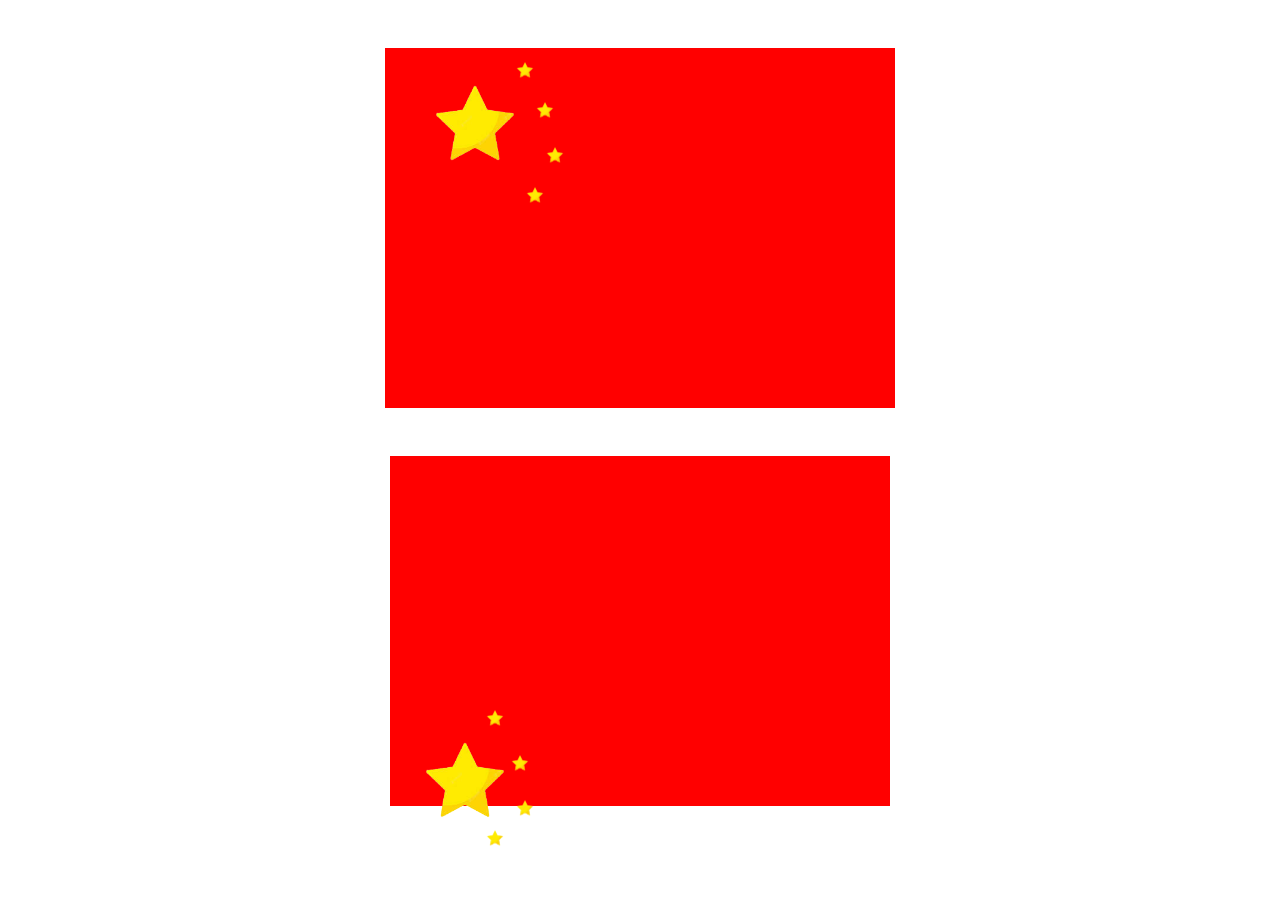
<file: html/china.html>
<!DOCTYPE html>
<html lang="en">
<head>
    <meta charset="UTF-8">
    <meta http-equiv="X-UA-Compatible" content="IE=edge">
    <meta name="viewport" content="width=device-width, initial-scale=1.0">
    <title>Document</title>
    <style>
        main{
            margin: 3em auto;
            width: 500px;
            height: 350px;
            border: 5px solid red;
            background-image:
            url(../image/star.png),
            url(../image/star.png),
            url(../image/star.png),
            url(../image/star.png),
            url(../image/star.png),
            linear-gradient(red, red);
            background-repeat: no-repeat, no-repeat, no-repeat, no-repeat, no-repeat, repeat;
            background-size: 150px, 30px, 30px, 30px, 30px, 500px;
            background-position: 10px 10px, 120px 5px , 140px 45px, 150px 90px, 130px 130px;
        }


article{
    background-color: red;
    width: 500px;
    height: 350px;
    margin: auto;
}
img:nth-of-type(1){
        position: absolute;
        width: 150px;
        bottom: 60px;
    }
    img:nth-of-type(2){
        position: absolute;
        width: 30px;
        left: 480px;
        bottom: 170px;
    }
    img:nth-of-type(3){
        position: absolute;
        width: 30px;
        left: 505px;
        bottom: 125px;
    }
    img:nth-of-type(4){
        position: absolute;
        width: 30px;
        left: 510px;
        bottom: 80px;
    }
    img:nth-of-type(5){
        position: absolute;
        width: 30px;
        left: 480px;
        bottom: 50px;
    }
    </style>
</head>
<body>
    <main></main>
    <article>
<img src="../image/star.png" alt="star">
<img src="../image/star.png" alt="star">
<img src="../image/star.png" alt="star">
<img src="../image/star.png" alt="star">
<img src="../image/star.png" alt="star">
    </article>
</body>
</html>
</file>
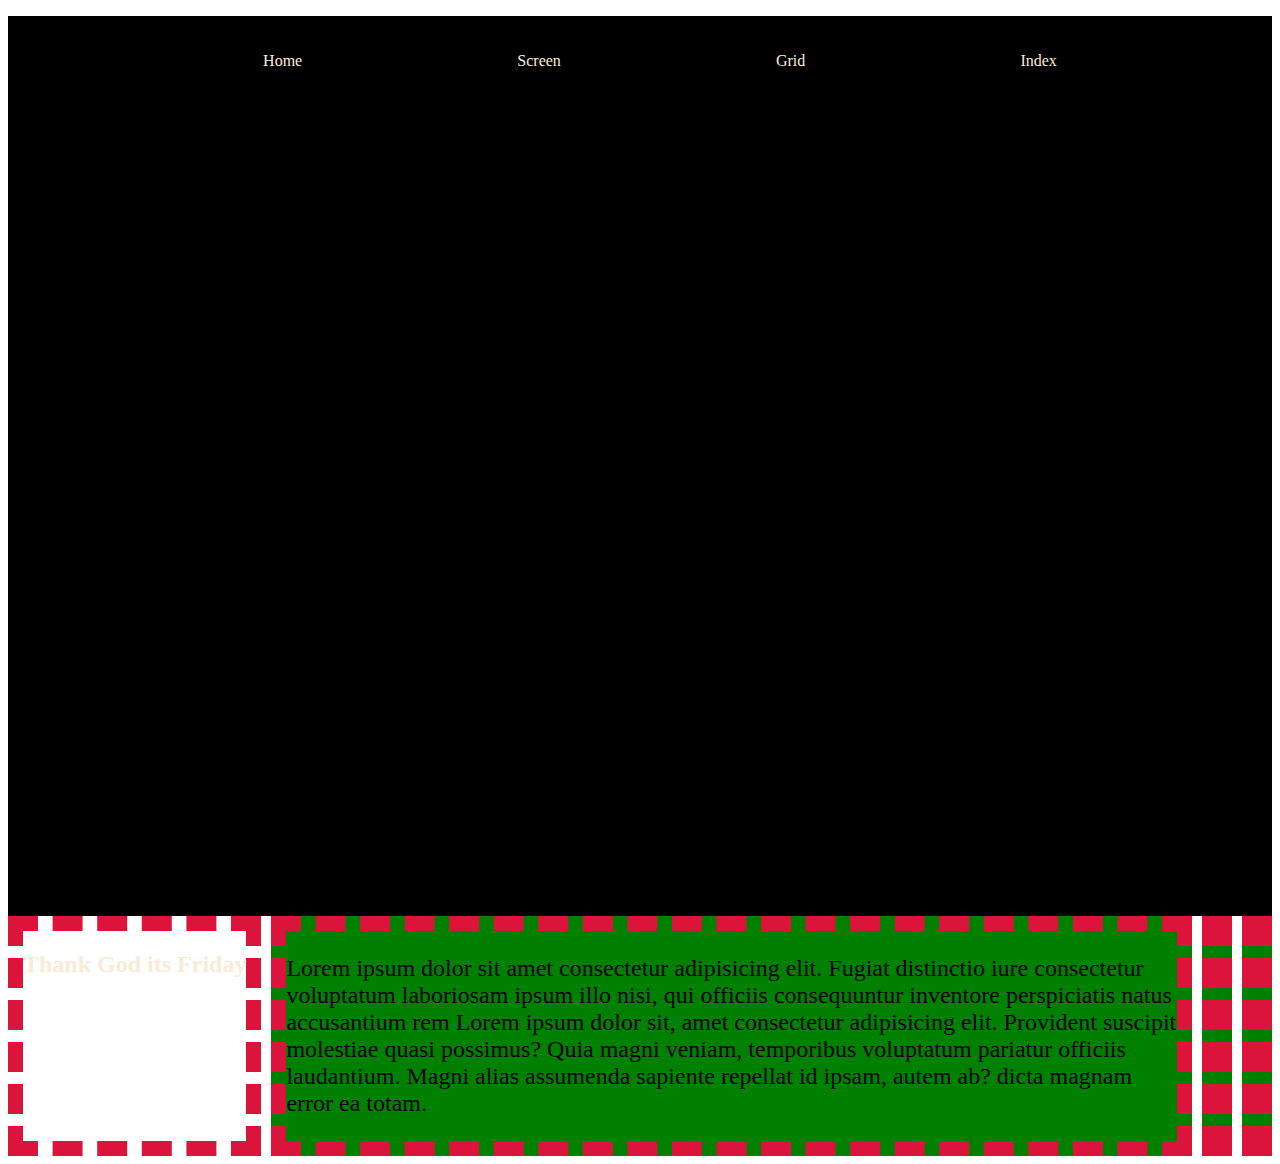
<file: html/daytwo.html>
<!DOCTYPE html>
<html lang="en">
<head>
    <meta charset="UTF-8">
    <meta http-equiv="X-UA-Compatible" content="IE=edge">
    <meta name="viewport" content="width=device-width, initial-scale=1.0">
    <title>css</title> 
    <link rel="stylesheet" href="../styles/two.css">
</head>
<body>
    <nav>
        <ul>
            <li><a href="./ass.html">home</a></li>
            <li><a href="./screen.html">screen</a></li>
            <li><a href="./grid.html">grid</a></li>
            <li><a href="./index.html">index</a></li>
        </ul>
    </nav>
    
    <main>
        <div>
            <h2 class="big"><a href="./screen.html">Thank God its Friday</a></h2>
            <h2 class="small"><a href="./screen.html">TGIF</a></h2>
        </div>
        <div>
            <p>Lorem ipsum dolor sit amet consectetur
                 adipisicing elit. Fugiat distinctio
                 iure consectetur voluptatum <span> laboriosam ipsum
                  illo nisi, qui officiis consequuntur inventore
                   perspiciatis natus accusantium rem Lorem ipsum dolor 
                   sit, amet consectetur adipisicing elit. Provident suscipit molestiae
                    quasi possimus? Quia magni veniam, temporibus voluptatum
                     pariatur officiis laudantium. 
                    Magni alias assumenda 
                   sapiente repellat id ipsam, autem ab?
                   dicta magnam error ea totam.</span>
                   <span>....Read
                   more</span>
                </p>
        </div>
        <div></div>
        <div></div>
    </main>
</body>
</html>
</file>
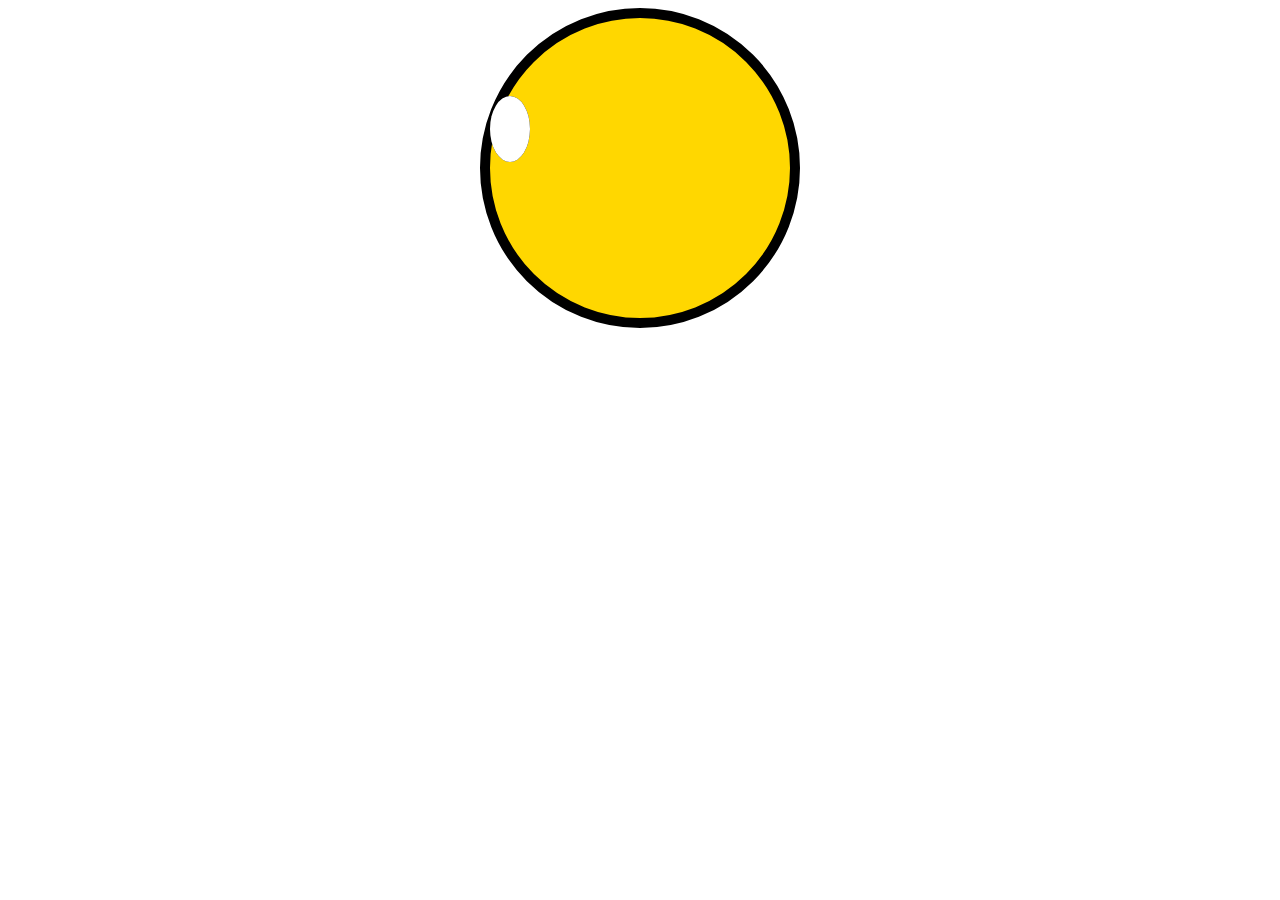
<file: html/emoji.html>
<!DOCTYPE html>
<html lang="en">
<head>
    <meta charset="UTF-8">
    <meta http-equiv="X-UA-Compatible" content="IE=edge">
    <meta name="viewport" content="width=device-width, initial-scale=1.0">
    <title>Document</title>
    <style>
        h2{
         width: 300px;
            height: 300px;
            background-color: gold;
            border-radius: 100%;
            border: 10px solid black;
            margin: auto;
        
        }

        p{
            width: 50px;
            height: 50px;
            background-color:black;
            border-radius: 100%;
            background: repeat;
           background-position: 70px , 30px, ;

        }

         em{ 
            width: 100px;
            height: 20px;
            background-color: black; 
            border-radius: 100%;
            border: 20px solid white;
         }
        
    </style>
</head>
<body>
    
    <h2>
        <p></p>
        <em></em>
    </h2>
    
</body>
</html>
</file>
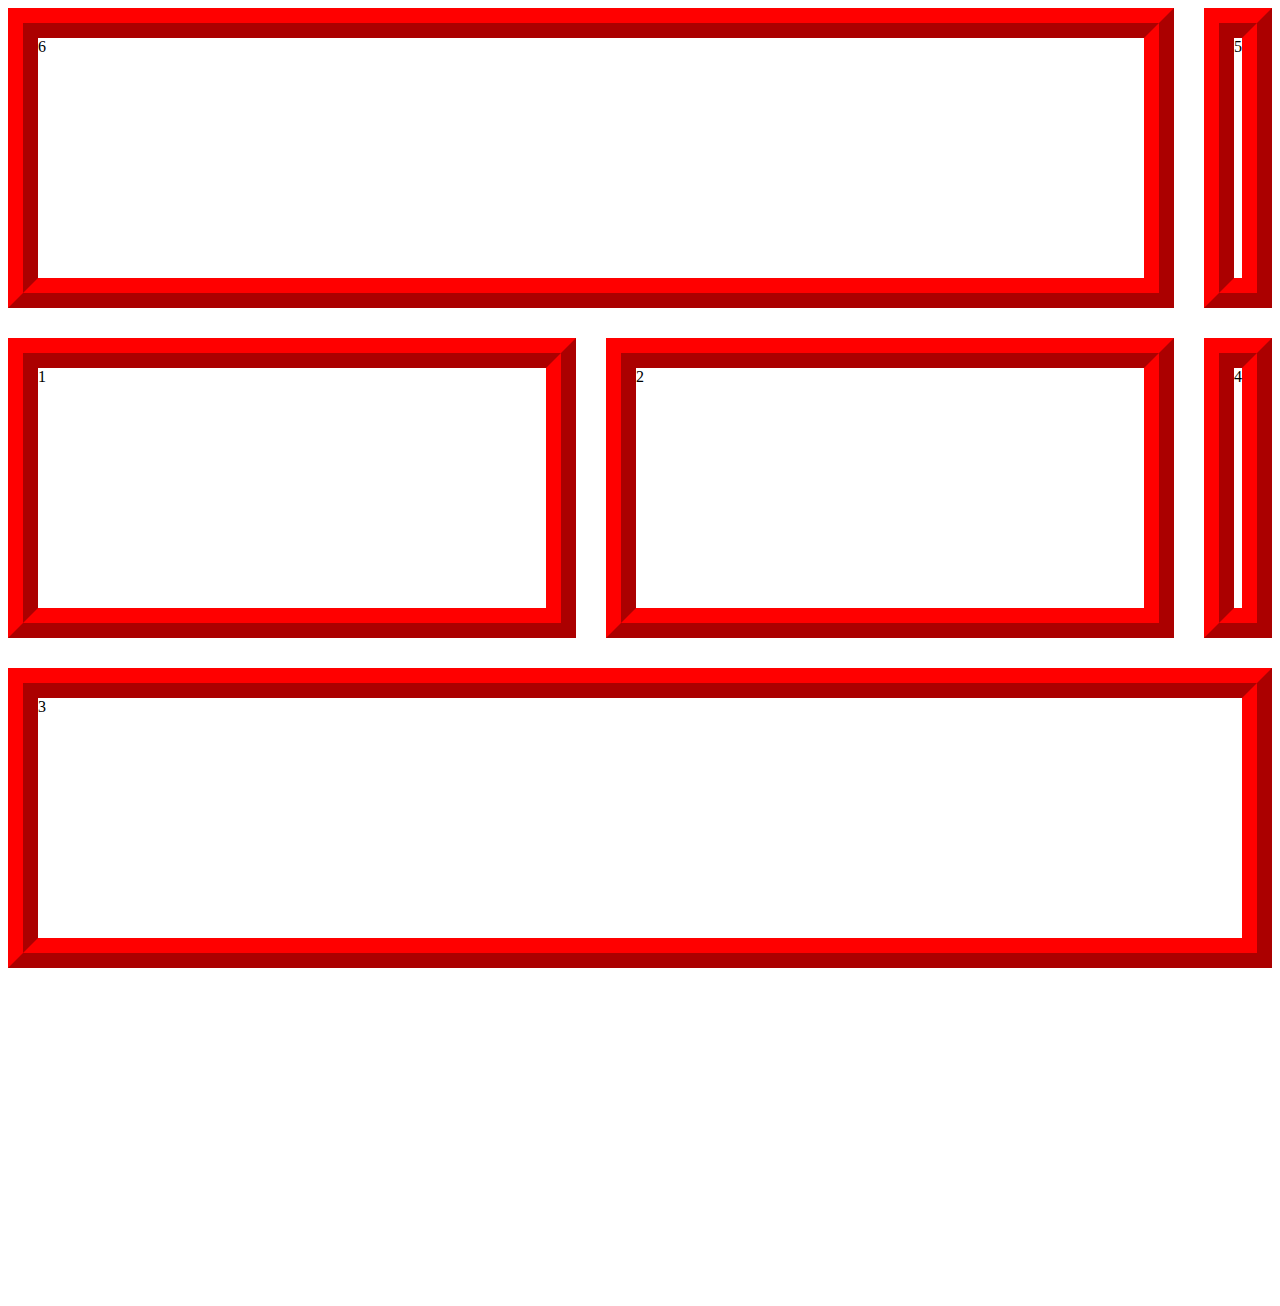
<file: html/screen.html>
<!DOCTYPE html>
<html lang="en">
<head>
    <meta charset="UTF-8">
    <meta http-equiv="X-UA-Compatible" content="IE=edge">
    <meta name="viewport" content="width=device-width, initial-scale=1.0">
    <title>Document</title>
    <link rel="stylesheet" href="../styles/screen.css">
</head>
<body>
    <main>
        <section>1</section>
        <section>2</section>
        <section>3</section>
        <section>4</section>
        <section>5</section>
        <section>6</section>
    </main>
</body>
</html>
</file>
<file: styles/two.css>
@media screen and (max-width:767px) {
    main{
        display: grid;
        grid-template-columns: repeat(1, 1fr);
        grid-template-rows: repeat(4 100px);
        grid-template-areas: "a" "b" "c" "d";
        gap: 10px;
    }

    nav{
        height: 100vh;
        background-color: black;
        text-transform: capitalize;
    }
    ul{
        display: flex;
        flex-direction: column;
        justify-content: space-evenly;
        font-size: 1em;
    }

    li{
        padding: 3em 0;
        text-align: center;
        width: 80%;
    }
    li:hover{
        border-bottom: 10px solid blue;
    }

    a{
        color: antiquewhite;
        text-decoration: none;
    }
    .small{
        display: block;
        text-align: center;
    }
.big{
    display: none;
}
p{
    font-size: 1 em;
}
span:nth-of-type(1){
display: none;
}
span:nth-of-type(2){
    display: inline;
    }
    div{
        background: transparent;
        border: 10px solid blue;
    }

    main >:nth-child(1){
        grid-area: a;
    }
    main >:nth-child(2){
        grid-area: b;
    }
    main >:nth-child(3){
        grid-area: c;
    }
    main >:nth-child(4){
        grid-area: d;
    }
}

@media screen and (min-width:768px) {
        main{
          display: grid;
          grid-template-columns: repeat(2 1fr);
          grid-template-rows: (2, 300px);
          grid-template-areas: 
          "a b"
          "c d";
          gap: 10px;
        }
            
        nav{
            height: 100vh;
            background-color: black;
            text-transform: capitalize;
          }

          ul{
            height: 10vh;
            display: flex;
            flex-direction: row;
            align-items: center;
            justify-content: space-evenly;
            font-size: 1em;
          }

          li{
            padding: 3em 0;
            text-align: center;
          }
          li:hover{
            border-bottom: 10px solid blue;
          }
          a{
            color: antiquewhite;
            text-decoration: none;
          }

          .small{
            display: none;
          }
          .big{
            display: block;
            text-align: center;
          }
          div{
            background: green;
            border: 15px dashed crimson;
          }

          p{
            font-size: 1.5em;
          }
          
          span:nth-of-type(1){
            display: inline;
          }
          span:nth-of-type(2){
            display: none;
          }
          main >:nth-child(1){
            grid-area: a;
            background: url(https://pbs.twimg.com/media/Fw9icf0X0AAZJ7X?format=jpg&name=360x360); 
            background-size: cover;
            background-repeat: no-repeat;
        }
        main >:nth-child(2){
            grid-area: b;
        }
        main >:nth-child(3){
            grid-area: c;
        }
        main >:nth-child(4){
            grid-area: d;
        }
}

@media screen and (min-width: 1080px){
    main{ display: grid;
        grid-template-columns: repeat(4 1fr);
        grid-template-rows: (1, 600px);
        grid-template-areas: "a b c d";
          gap: 10px;
    }

    div{
        background: green;
        border-right: 1opx solid blue;
    }

    main >:nth-child(1){
        grid-area: a;
        background: url(https://pbs.twimg.com/media/Fw9icf0X0AAZJ7X?format=jpg&name=360x360); 
        background-size: contain;
        background-repeat: repeat-y;
    }
    main >:nth-child(2){
        grid-area: b;
    }
    main >:nth-child(3){
        grid-area: c;
    }
    main >:nth-child(4){
        grid-area: d;
    }
}
</file>
<file: styles/screen.css>
@media screen  and (max-width:767px){
    main{
        display: grid;
        grid-template-columns:repeat(1, 1fr);
        grid-template-rows:repeat(6, 300px);
        grid-template-areas: "a"   "b" "c" "d" "e" "f" "h" ;
    gap: 30px;  
    }
    section{
        border: 30px ridge  blueviolet;
        }
        
        section:nth-last-of-type(1){
            grid-area: a;
        }
        section:nth-last-of-type(2){
            grid-area: b;
        }
        section:nth-last-of-type(3){
            grid-area: c;
        }
        section:nth-last-of-type(4){
            grid-area:d;
        }
        section:nth-last-of-type(5){
            grid-area: e;
        }
        section:nth-last-of-type(6){
            grid-area: f;
        }   
}


@media screen and (min-width:768px){
    main{
        display: grid;
        grid-template-columns:repeat(2, 1fr);
        grid-template-rows: repeat(4 , 300px);
        grid-template-areas: "a a" "b c" "d e" "f f";
    
    gap: 30px;  
    }
    section{
        border: 30px ridge  blue;
        }
        
        section:nth-last-of-type(1){
            grid-area: a;
        }
        section:nth-last-of-type(2){
            grid-area: b;
        }
        section:nth-last-of-type(3){
            grid-area: c;
        }
        section:nth-last-of-type(4){
            grid-area:d;
        }
        section:nth-last-of-type(5){
            grid-area: e;
        }
        section:nth-last-of-type(6){
            grid-area: f;
        }   
}

@media screen  and (min-width:1080px){
    main{
        display: grid;
        grid-template-columns:repeat(2, 1fr);
        grid-template-rows: repeat(4 , 300px);
        grid-template-areas: "a a b" "f e c" "d d d" ;
    
    gap: 30px;  
    }
    section{
        border: 30px ridge  red;
        }
        
        section:nth-last-of-type(1){
            grid-area: a;
        }
        section:nth-last-of-type(2){
            grid-area: b;
        }
        section:nth-last-of-type(3){
            grid-area: c;
        }
        section:nth-last-of-type(4){
            grid-area:d;
        }
        section:nth-last-of-type(5){
            grid-area: e;
        }
        section:nth-last-of-type(6){
            grid-area: f;
        }   
}
</file>
